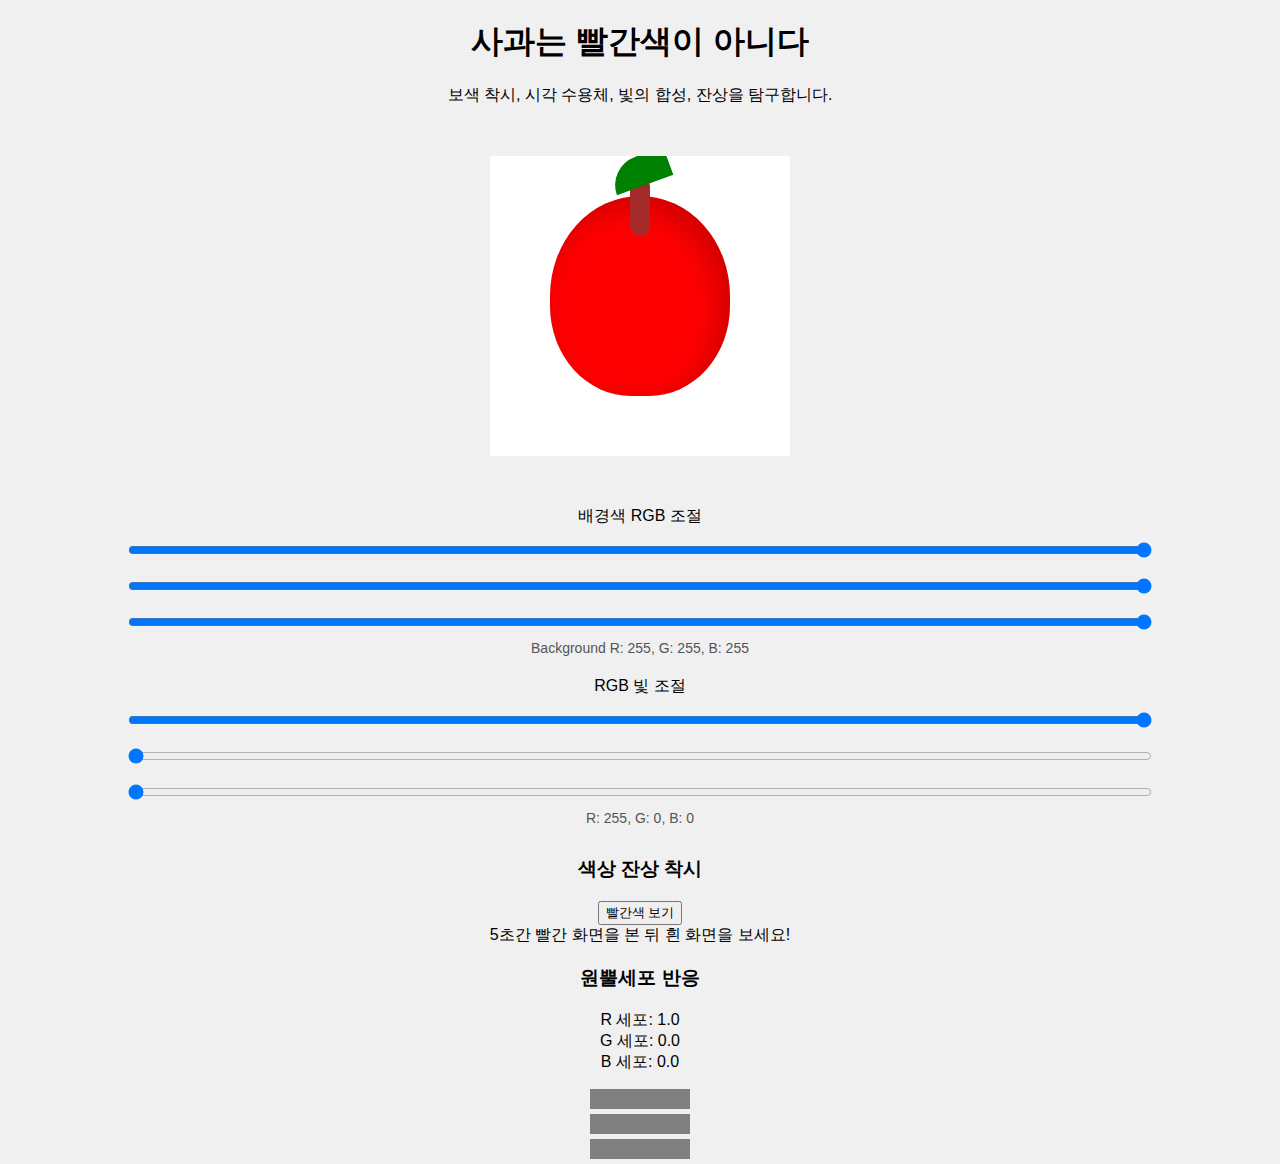
<file: apple.html>
<!DOCTYPE html>
<html lang="en">
<head>
  <meta charset="UTF-8">
  <meta name="viewport" content="width=device-width, initial-scale=1.0">
  <title>사과는 빨간색이 아니다</title>
  <style>
    body {
      font-family: Arial, sans-serif;
      text-align: center;
      background-color: #f0f0f0;
      margin: 0;
      padding: 0;
    }
    h1 {
      margin-top: 20px;
    }
    #apple-container {
      margin: 50px auto;
      width: 300px;
      height: 300px;
      position: relative;
      overflow: hidden;
    }
    #background {
      position: absolute;
      top: 0;
      left: 0;
      width: 100%;
      height: 100%;
      z-index: -1;
      background-color: white;
      transition: background-color 0.5s;
    }
    #apple {
      position: relative;
      width: 180px;
      height: 200px;
      background-color: red;
      border-radius: 50% 50% 45% 45%;
      margin: 40px auto 0;
      box-shadow: inset -10px 10px 30px rgba(0, 0, 0, 0.2);
      transition: background-color 0.5s;
    }
    #apple:before {
      content: '';
      position: absolute;
      top: -20px;
      left: 50%;
      width: 20px;
      height: 60px;
      background-color: brown;
      border-radius: 10px;
      transform: translateX(-50%);
    }
    #apple:after {
      content: '';
      position: absolute;
      top: -40px;
      left: 50%;
      width: 60px;
      height: 30px;
      background-color: green;
      border-radius: 30px 30% 0 0;
      transform: translateX(-50%) rotate(-20deg);
    }
    .slider-container {
      margin: 20px 0;
    }
    .slider {
      width: 80%;
      margin: 10px auto;
    }
    .label {
      font-size: 16px;
      margin-bottom: 5px;
    }
    .output {
      font-size: 14px;
      color: #555;
    }
    #afterimage-container {
      margin-top: 30px;
    }
    .spectrum {
      width: 100px;
      height: 20px;
      margin: 5px auto;
      background-color: gray;
      transition: background-color 0.5s;
    }
  </style>
</head>
<body>

  <h1>사과는 빨간색이 아니다</h1>
  <p>보색 착시, 시각 수용체, 빛의 합성, 잔상을 탐구합니다.</p>

  <!-- 사과와 배경 -->
  <div id="apple-container">
    <div id="background"></div>
    <div id="apple"></div>
  </div>

  <!-- 배경색 RGB 조절 -->
  <div class="slider-container">
    <div class="label">배경색 RGB 조절</div>
    <input type="range" id="bg-red-slider" class="slider" min="0" max="255" value="255">
    <input type="range" id="bg-green-slider" class="slider" min="0" max="255" value="255">
    <input type="range" id="bg-blue-slider" class="slider" min="0" max="255" value="255">
    <div class="output">
      Background R: <span id="bg-red-value">255</span>, 
      G: <span id="bg-green-value">255</span>, 
      B: <span id="bg-blue-value">255</span>
    </div>
  </div>

  <!-- RGB 빛 조절 -->
  <div class="slider-container">
    <div class="label">RGB 빛 조절</div>
    <input type="range" id="red-slider" class="slider" min="0" max="255" value="255">
    <input type="range" id="green-slider" class="slider" min="0" max="255" value="0">
    <input type="range" id="blue-slider" class="slider" min="0" max="255" value="0">
    <div class="output">
      R: <span id="red-value">255</span>, 
      G: <span id="green-value">0</span>, 
      B: <span id="blue-value">0</span>
    </div>
  </div>

  <!-- 색상 잔상 착시 -->
  <div id="afterimage-container">
    <h3>색상 잔상 착시</h3>
    <button id="afterimage-button">빨간색 보기</button>
    <div id="afterimage-feedback">5초간 빨간 화면을 본 뒤 흰 화면을 보세요!</div>
  </div>

  <!-- 원뿔세포 반응 및 스펙트럼 -->
  <div>
    <h3>원뿔세포 반응</h3>
    <p>
      R 세포: <span id="cone-r">1.0</span><br>
      G 세포: <span id="cone-g">0.0</span><br>
      B 세포: <span id="cone-b">0.0</span>
    </p>
    <div>
      <div class="spectrum" id="spectrum-r"></div>
      <div class="spectrum" id="spectrum-g"></div>
      <div class="spectrum" id="spectrum-b"></div>
    </div>
  </div>

  <script>
    // HTML 요소
    const apple = document.getElementById("apple");
    const background = document.getElementById("background");
    const redSlider = document.getElementById("red-slider");
    const greenSlider = document.getElementById("green-slider");
    const blueSlider = document.getElementById("blue-slider");
    const redValue = document.getElementById("red-value");
    const greenValue = document.getElementById("green-value");
    const blueValue = document.getElementById("blue-value");
    const coneR = document.getElementById("cone-r");
    const coneG = document.getElementById("cone-g");
    const coneB = document.getElementById("cone-b");
    const spectrumR = document.getElementById("spectrum-r");
    const spectrumG = document.getElementById("spectrum-g");
    const spectrumB = document.getElementById("spectrum-b");

    // 사과 색상 업데이트 및 원뿔세포 반응
    function updateAppleColor() {
      const r = parseInt(redSlider.value);
      const g = parseInt(greenSlider.value);
      const b = parseInt(blueSlider.value);

      // 사과 색상 업데이트
      apple.style.backgroundColor = `rgb(${r}, ${g}, ${b})`;
      redValue.textContent = r;
      greenValue.textContent = g;
      blueValue.textContent = b;

      // 원뿔세포 반응 (단순 비율 계산)
      const rRatio = (r / 255).toFixed(2);
      const gRatio = (g / 255).toFixed(2);
      const bRatio = (b / 255).toFixed(2);
      coneR.textContent = rRatio;
      coneG.textContent = gRatio;
      coneB.textContent = bRatio;

      // 스펙트럼 색상 업데이트
      spectrumR.style.backgroundColor = `rgba(255, 0, 0, ${rRatio})`;
      spectrumG.style.backgroundColor = `rgba(0, 255, 0, ${gRatio})`;
      spectrumB.style.backgroundColor = `rgba(0, 0, 255, ${bRatio})`;
    }

    redSlider.addEventListener("input", updateAppleColor);
    greenSlider.addEventListener("input", updateAppleColor);
    blueSlider.addEventListener("input", updateAppleColor);

    // 배경색 RGB 조절
    const bgRedSlider = document.getElementById("bg-red-slider");
    const bgGreenSlider = document.getElementById("bg-green-slider");
    const bgBlueSlider = document.getElementById("bg-blue-slider");
    const bgRedValue = document.getElementById("bg-red-value");
    const bgGreenValue = document.getElementById("bg-green-value");
    const bgBlueValue = document.getElementById("bg-blue-value");

    function updateBackgroundColor() {
      const r = parseInt(bgRedSlider.value);
      const g = parseInt(bgGreenSlider.value);
      const b = parseInt(bgBlueSlider.value);

      background.style.backgroundColor = `rgb(${r}, ${g}, ${b})`;
      bgRedValue.textContent = r;
      bgGreenValue.textContent = g;
      bgBlueValue.textContent = b;
    }

    bgRedSlider.addEventListener("input", updateBackgroundColor);
    bgGreenSlider.addEventListener("input", updateBackgroundColor);
    bgBlueSlider.addEventListener("input", updateBackgroundColor);

    // 잔상 착시 효과
    const afterimageButton = document.getElementById("afterimage-button");
    const afterimageFeedback = document.getElementById("afterimage-feedback");

    afterimageButton.addEventListener("click", function() {
      // 배경을 청록색으로 변경
      background.style.backgroundColor = "rgb(0, 255, 255)";
      afterimageFeedback.style.visibility = "hidden";
      
      // 20초 후에 원래 배경색으로 돌아오기
      setTimeout(() => {
        background.style.backgroundColor = "white";
        afterimageFeedback.style.visibility = "visible";
      }, 20000);
    });
  </script>

</body>
</html>
</file>
